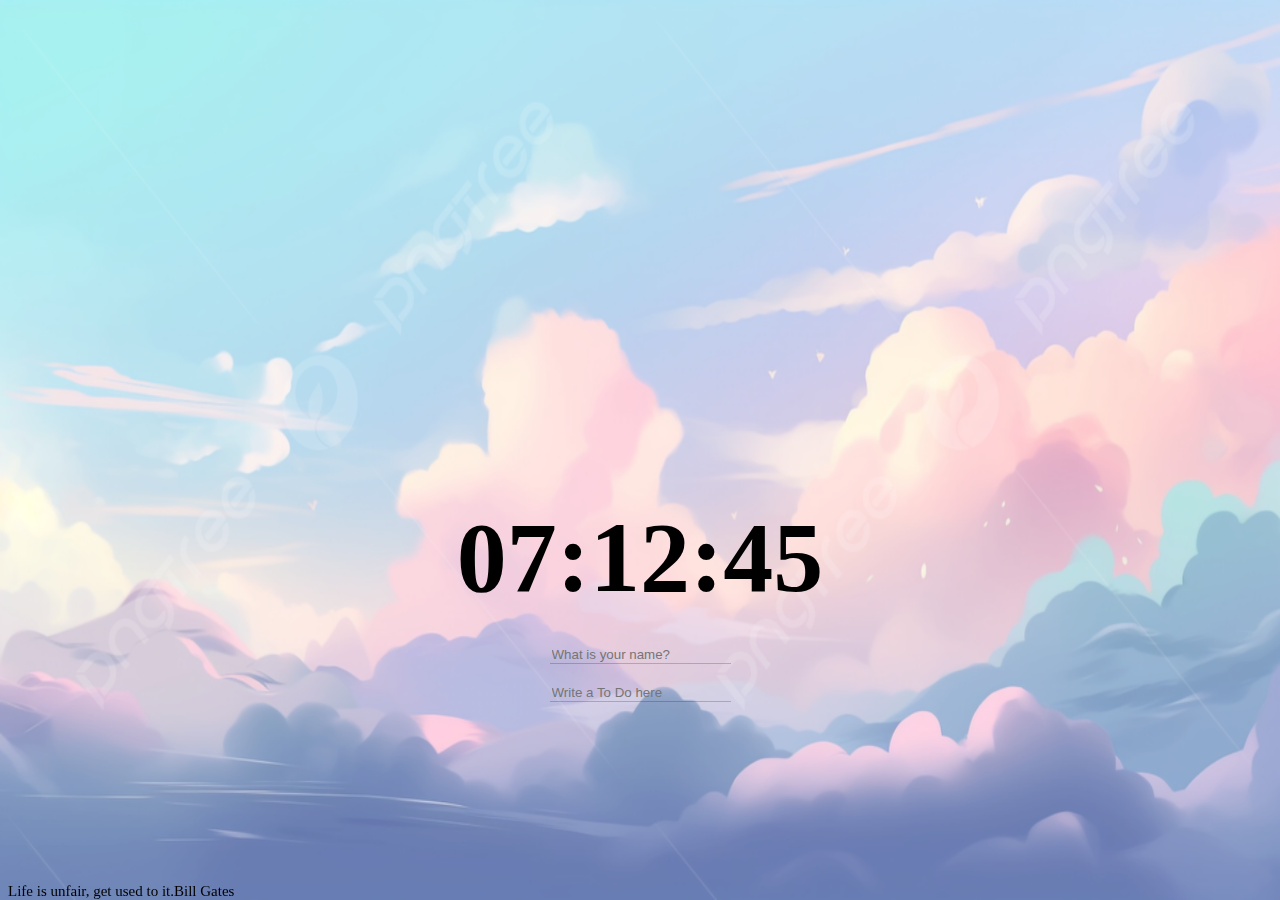
<file: index.html>
<!DOCTYPE html>
<html lang="en">
  <head>
    <meta charset="UTF-8" />
    <meta name="viewport" content="width=device-width, initial-scale=1.0" />
    <title>Momentum</title>
    <link rel="stylesheet" href="css/style.css" />
  </head>
  <body>
    <h2 id="clock">00:00:00</h2>
    <form class="hidden" id="login-form">
      <input
        required
        maxlength="15"
        type="text"
        placeholder="What is your name?"
      />
    </form>

    <h1 id="greeting" class="hidden"></h1>
    <form id="todo-form">
      <input type="text" placeholder="Write a To Do here" required />
    </form>
    <ul id="todo-list"></ul>
    <div id="quote">
      <span></span>
      <span></span>
    </div>
    <div id="weather">
      <span></span>
      <span></span>
    </div>
    <script src="js/greeting.js"></script>
    <script src="js/clock.js"></script>
    <script src="js/quotes.js"></script>
    <script src="js/background.js"></script>
    <script src="js/todolist.js"></script>
    <script src="js/weather.js"></script>
  </body>
</html>
</file>
<file: css/style.css>
.hidden{
    display: none;
}


#clock{
    display: flex;
    justify-content: center;
    align-items: center;
    font-size: 100px;
    color: black;
    margin-top: 500px;
    margin-bottom: 30px;
}

    

img{
    position:absolute;
    width:100vw;
    height:100vh;
    left: 0px;
    top: 0px;
    right:0px;
    bottom:0px;
    z-index: -1;
    opacity:80%;
}

#login-form{
    text-align: center;
}

#login-form input{
    background-color: transparent;
    border: none;
    outline: none;
    border-bottom: 1px solid rgba(0, 0, 0, 0.2);
    margin-bottom: 20px;
}

#greeting{
    text-align: center;
}

#todo-form{
    display: flex;
    justify-content: center;
    align-items: center;
    font-size: 18px;
    
}

#todo-form input{
    background-color: transparent;
    border: none;
    outline: none;
    border-bottom: 1px solid rgba(0, 0, 0, 0.2);
}

#todo-list{
    color: black;
    text-align: center;
    margin-left: -30px;
    list-style-type: none;
}

#quote, #weather{
    color: black;
}

#quote{
    font-size: 15px;
    display: flex;
    position: fixed;
    bottom: 0;
}

#weather{
    font-size: 15px;
    display: flex;
    position: fixed;
    top: 0;
    right: 0;
}
</file>
